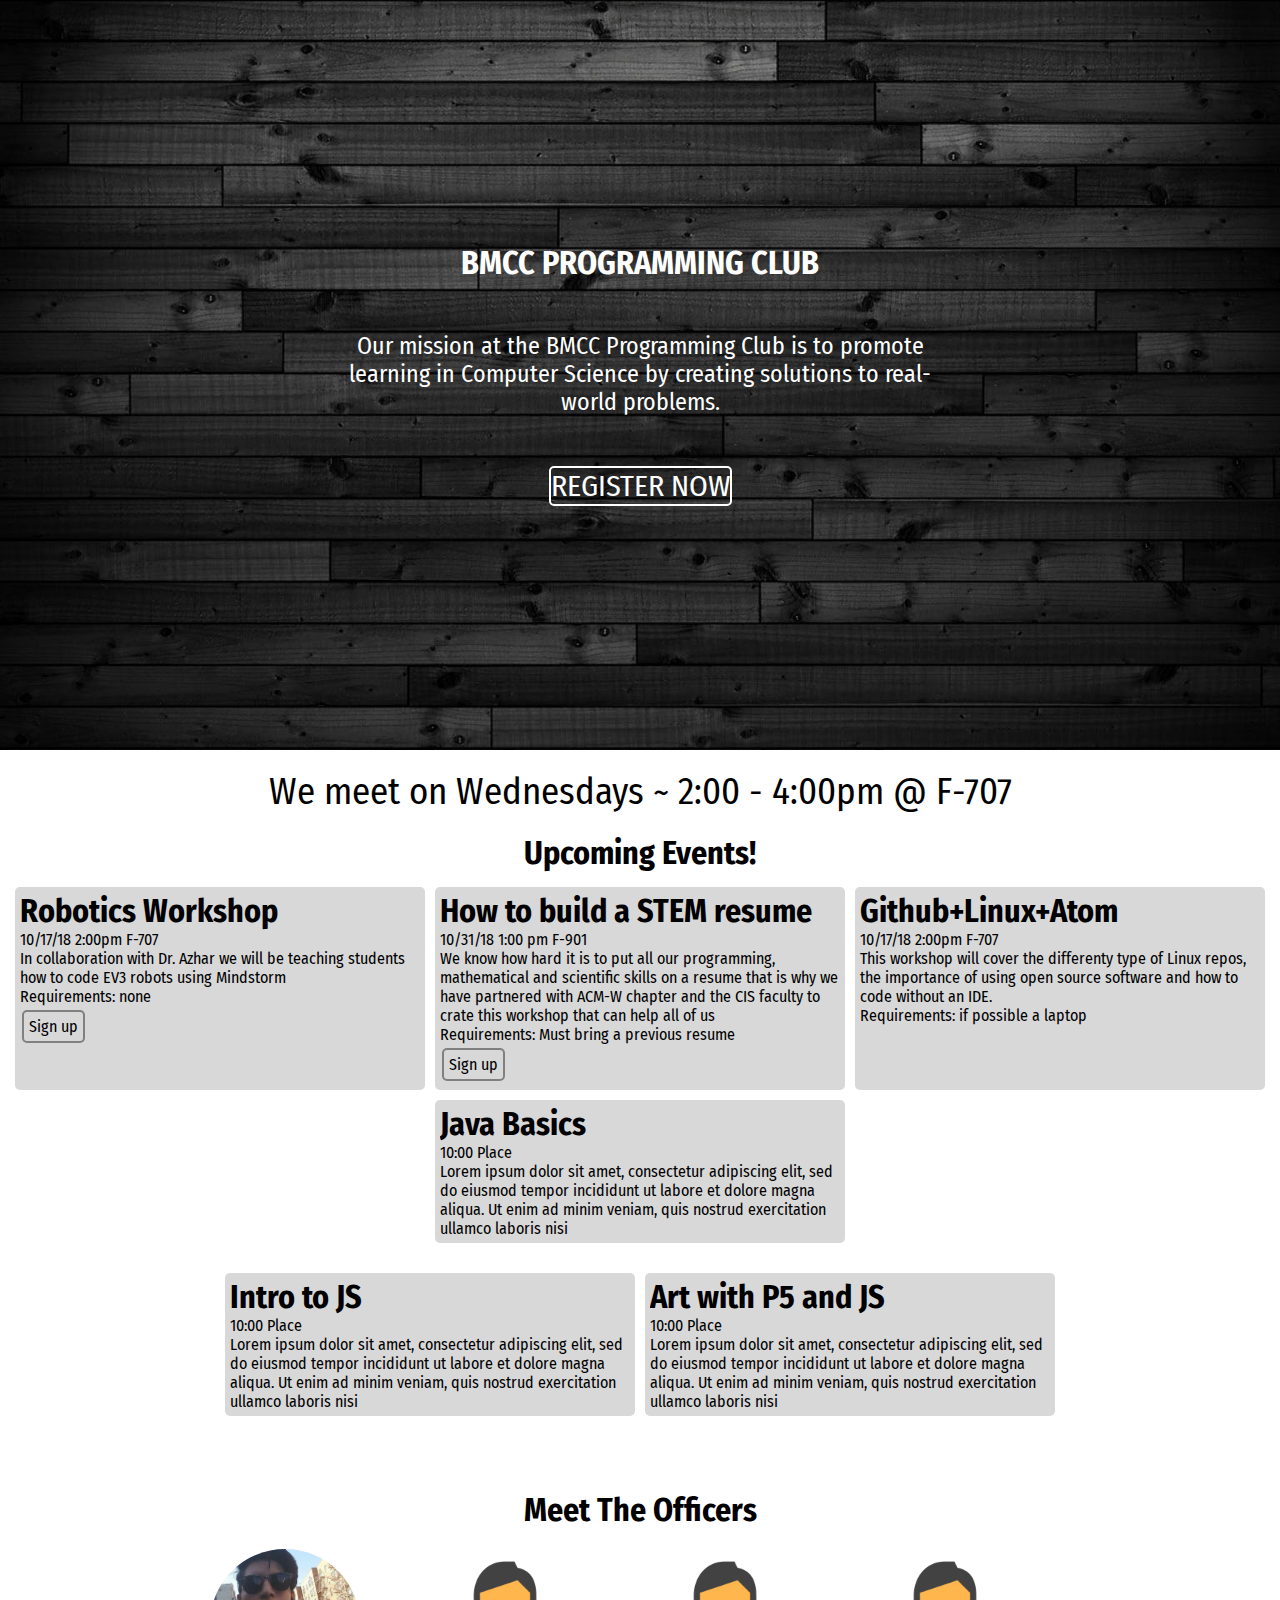
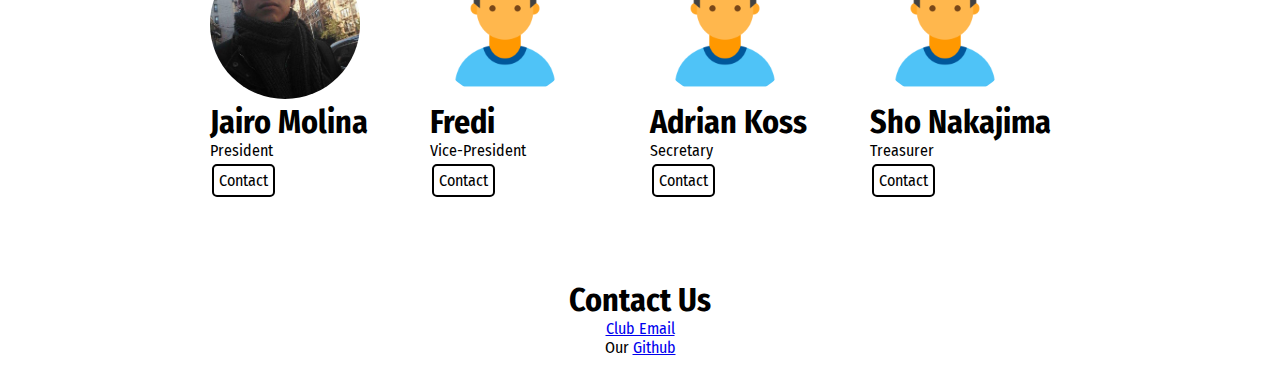
<file: index.html>
<!DOCTYPE html>
<html lang="en">
    <head>
        <meta charset="UTF-8">
        <meta name="viewport" content="width=device-width, initial-scale=1.0">
        <meta http-equiv="X-UA-Compatible" content="ie=edge">
        <title>BMCC Programming Club</title>

        <link href="https://fonts.googleapis.com/css?family=Fira+Sans+Condensed:400,700,900" rel="stylesheet">
        <link href="style.css" rel="stylesheet" type="text/css">
    </head>

    <body>

        <div id="header">
            <div id="inform">
                    <h1 id="logo">BMCC PROGRAMMING CLUB</h1>
                    <p id="mission">Our mission at the BMCC Programming Club is to promote learning in Computer Science by creating solutions to real-world problems. </p>
                    <p id="signup"> <a href="https://docs.google.com/forms/d/e/1FAIpQLSfTxxUtXfvM3NwpekhjUl9FA6NNJp7-cmMZQiUCL9wc4TRPjw/viewform?usp=sf_link" class="button2">REGISTER NOW</a></p>
            </div>
        </div>

        <div id="meet-info">
            <p id="blah">We meet on Wednesdays ~ 2:00 - 4:00pm @ F-707</p>
        </div>

        <div id="events">

            <h1 id="events-title">Upcoming Events!</h1>

            <div id="events-list">

              <div class="upcoming">
                  <h1 class="event-name">Robotics Workshop</h1>
                  <span class="event-time">10/17/18 2:00pm</span>
                  <span class="event-place">F-707</span>
                  <p class="event-description">In collaboration with Dr. Azhar we will be teaching students how to code EV3 robots using Mindstorm <p>Requirements: none </p> </p>
                  <a href="https://www.signupgenius.com/go/70a0e48a5ad22abf58-ev3robotics" class="button1">Sign up</a>
              </div>

                <div class="upcoming">
                    <h1 class="event-name">How to build a STEM resume</h1>
                    <span class="event-time">10/31/18 1:00 pm</span>
                    <span class="event-place">F-901</span>
                    <p class="event-description">We know how hard it is to put all our programming, mathematical and scientific skills on a resume that is why we have partnered with ACM-W chapter and the CIS faculty to crate this workshop that can help all of us<p>Requirements: Must bring a previous resume</p>
                    <a href="https://www.signupgenius.com/go/70a0e48a5ad22abf58-howtobuild" class="button1">Sign up</a>
                  </div>

                <div class="upcoming">
                    <h1 class="event-name">Github+Linux+Atom</h1>
                    <span class="event-time">10/17/18 2:00pm</span>
                    <span class="event-place">F-707</span>
                    <p class="event-description">This workshop will cover the differenty type of Linux repos, the importance of using open source software and how to code without an IDE.<p>Requirements: if possible a laptop </p> </p>
                </div>

                <div class="upcoming">
                    <h1 class="event-name">Java Basics</h1>
                    <span class="event-time">10:00</span>
                    <span class="event-place">Place</span>
                    <p class="event-description">Lorem ipsum dolor sit amet, consectetur adipiscing elit, sed do eiusmod tempor incididunt ut labore et dolore magna aliqua. Ut enim ad minim veniam, quis nostrud exercitation ullamco laboris nisi </p>
                </div>

            </div>
        </div>

        <div id="events">

            <div id="events-list">

                <div class="upcoming">
                    <h1 class="event-name">Intro to JS</h1>
                    <span class="event-time">10:00</span>
                    <span class="event-place">Place</span>
                    <p class="event-description">Lorem ipsum dolor sit amet, consectetur adipiscing elit, sed do eiusmod tempor incididunt ut labore et dolore magna aliqua. Ut enim ad minim veniam, quis nostrud exercitation ullamco laboris nisi </p>
                </div>

                <div class="upcoming">
                    <h1 class="event-name">Art with P5 and JS</h1>
                    <span class="event-time">10:00</span>
                    <span class="event-place">Place</span>
                    <p class="event-description">Lorem ipsum dolor sit amet, consectetur adipiscing elit, sed do eiusmod tempor incididunt ut labore et dolore magna aliqua. Ut enim ad minim veniam, quis nostrud exercitation ullamco laboris nisi </p>
                </div>


            </div>
        </div>

        <div id="officers">

            <h1 id="meet-officers">Meet The Officers</h1>

            <div id="officers-list">
                <div class="officer">
                  <img id = "avt" src = "img/president.jpg">
                    <h1 class="officer-name">Jairo Molina</h1>
                    <p class="officer-role">President</p>
                    <a href="mailto:molinaandres9991@gmail.com" class="button">Contact</a>
                </div>

                <div class="officer">
                  <img id = "avt" src = "img/avatar.png">
                    <h1 class="officer-name">Fredi </h1>
                    <p class="officer-role">Vice-President</p>
                    <a href="mailto:fredirbase@gmail.com" class="button">Contact</a>
                </div>

                <div class="officer">
                  <img id = "avt" src = "img/avatar.png">
                    <h1 class="officer-name">Adrian Koss</h1>
                    <p class="officer-role">Secretary</p>
                    <a href="mailto:adrianpkoss7@gmail.com" class="button">Contact</a>
                </div>

                <div class="officer">
                  <img id = "avt" src = "img/avatar.png">
                    <h1 class="officer-name">Sho Nakajima</h1>
                    <p class="officer-role">Treasurer</p>
                    <a href="mailto:tojiro1028@live.jp" class="button">Contact</a>
                </div>

            </div>
        </div>

        <div id="contact">

            <h1>Contact Us</h1>

            <a href="mailto:bmccprogramming@gmail.com" target="_top">Club Email</a>
            <p>Our <a href="https://github.com/BmccProgramming">Github</a></p>
        </div>

    </body>
</html>
</file>
<file: style.css>
body, html {
    width: 100%;
    height: 100%;
    font-family: 'Fira Sans Condensed', sans-serif;
}
* {
    margin: 0;
    padding: 0;
}
 #header {
     background: url(img/frontbckg.jpg) no-repeat center center fixed;
    -webkit-background-size: cover;
    -moz-background-size: cover;
    -o-background-size: cover;
    background-size: cover;
     padding: 15px;
    color: white;
    text-align: center;
    min-height: 80%;
    position: relative;
    display: flex;
    justify-content: center;
    align-items: center;
}

 #logo {
    font-family: 'Fira Sans Condensed', sans-serif;
    padding-bottom: 50px;
    text-align: center;
    width:auto;
    display:inline-block;
}
 .upcoming {
    width: 400px;
    margin: 5px;
}
 #events {
    /* background-color: #7DD9E0; */
    padding-bottom: 10px;
    margin-top: 10px;
}

#events-title {
    text-align: center;
    padding: 10px;
}


#events-list {
    display: flex;
    justify-content: center;
    flex-direction: row;
    flex-wrap: wrap;
    /* align-items: center; */
}
 #events .upcoming {
    background-color: #D8D8D8;
    border-radius: 5px;
    padding: 5px;
}
 #events .upcoming .event-name {
    white-space: nowrap;
    overflow: hidden;
    text-overflow: ellipsis;
}
 #officers {
    /* background-color: #70BC62; */
    padding-bottom: 10px;
    margin-top: 50px;
    padding-bottom: 50px;
}
 #officers-list {
    display: flex;
    flex-direction: row;
    flex-wrap: wrap;
    justify-content: center;
    align-items: center;
}

#avt{
   width: 150px;
   border-radius: 55%;
}
 .officer {
    width: 200px;
    margin: 5px;
    background-color: #FFF;
    border-radius: 5px;
    padding: 5px;
}
.button2 {
    background: transparent ;
    border: 2px solid white;
    border-radius: 5px;
    color: #FFF;
    padding:inherit;
    text-align: center;
    text-decoration: none;
    cursor: pointer;
    font-family: 'Fira Sans Condensed', sans-serif;
    font-size: 30px;
    width:auto;
    display:inline-block;
}

.button2:hover{background: #A9A9A9;}
.button1 {
    background: transparent ;
    border: 2px solid grey;
    border-radius: 5px;
    color: #000;
    padding:inherit;
    text-align: center;
    text-decoration: none;
    display: inline-block;
    font-size: 16px;
    margin: 4px 2px;
    cursor: pointer;
}

.button1:hover{background: #eee;}

.button {
    background: transparent ;
    border: 2px solid black;
    border-radius: 5px;
    color: #000;
    padding:inherit;
    text-align: center;
    text-decoration: none;
    display: inline-block;
    font-size: 16px;
    margin: 4px 2px;
    cursor: pointer;
}

.button:hover {background: #eee;}

 #meet-officers {
    text-align: center;
    padding: 10px;
}

 #header img {
    border-radius: 5px;
}
 #header #mission {
   text-align: center;
    font-size: 1.5em;
}
#mission{
  width:auto;
  display:inline-block;
  padding-bottom: 50px;
}
 #inform {
    color: #FFF;
    width: 50%;
}
#contact {
    text-align: center;
    padding: 20px;
}
 #meet-info {
    text-align: center;
    font-size: 2.3em;
    margin-top: 20px;
}

 @media (max-width: 355px) {

 #meet-info {
    text-align: center;
    font-size: 1.3em;
    margin-top: 20px;
}
 #logo #misson  {
   text-align: center;
    font-size: 10px;
}


}
</file>
